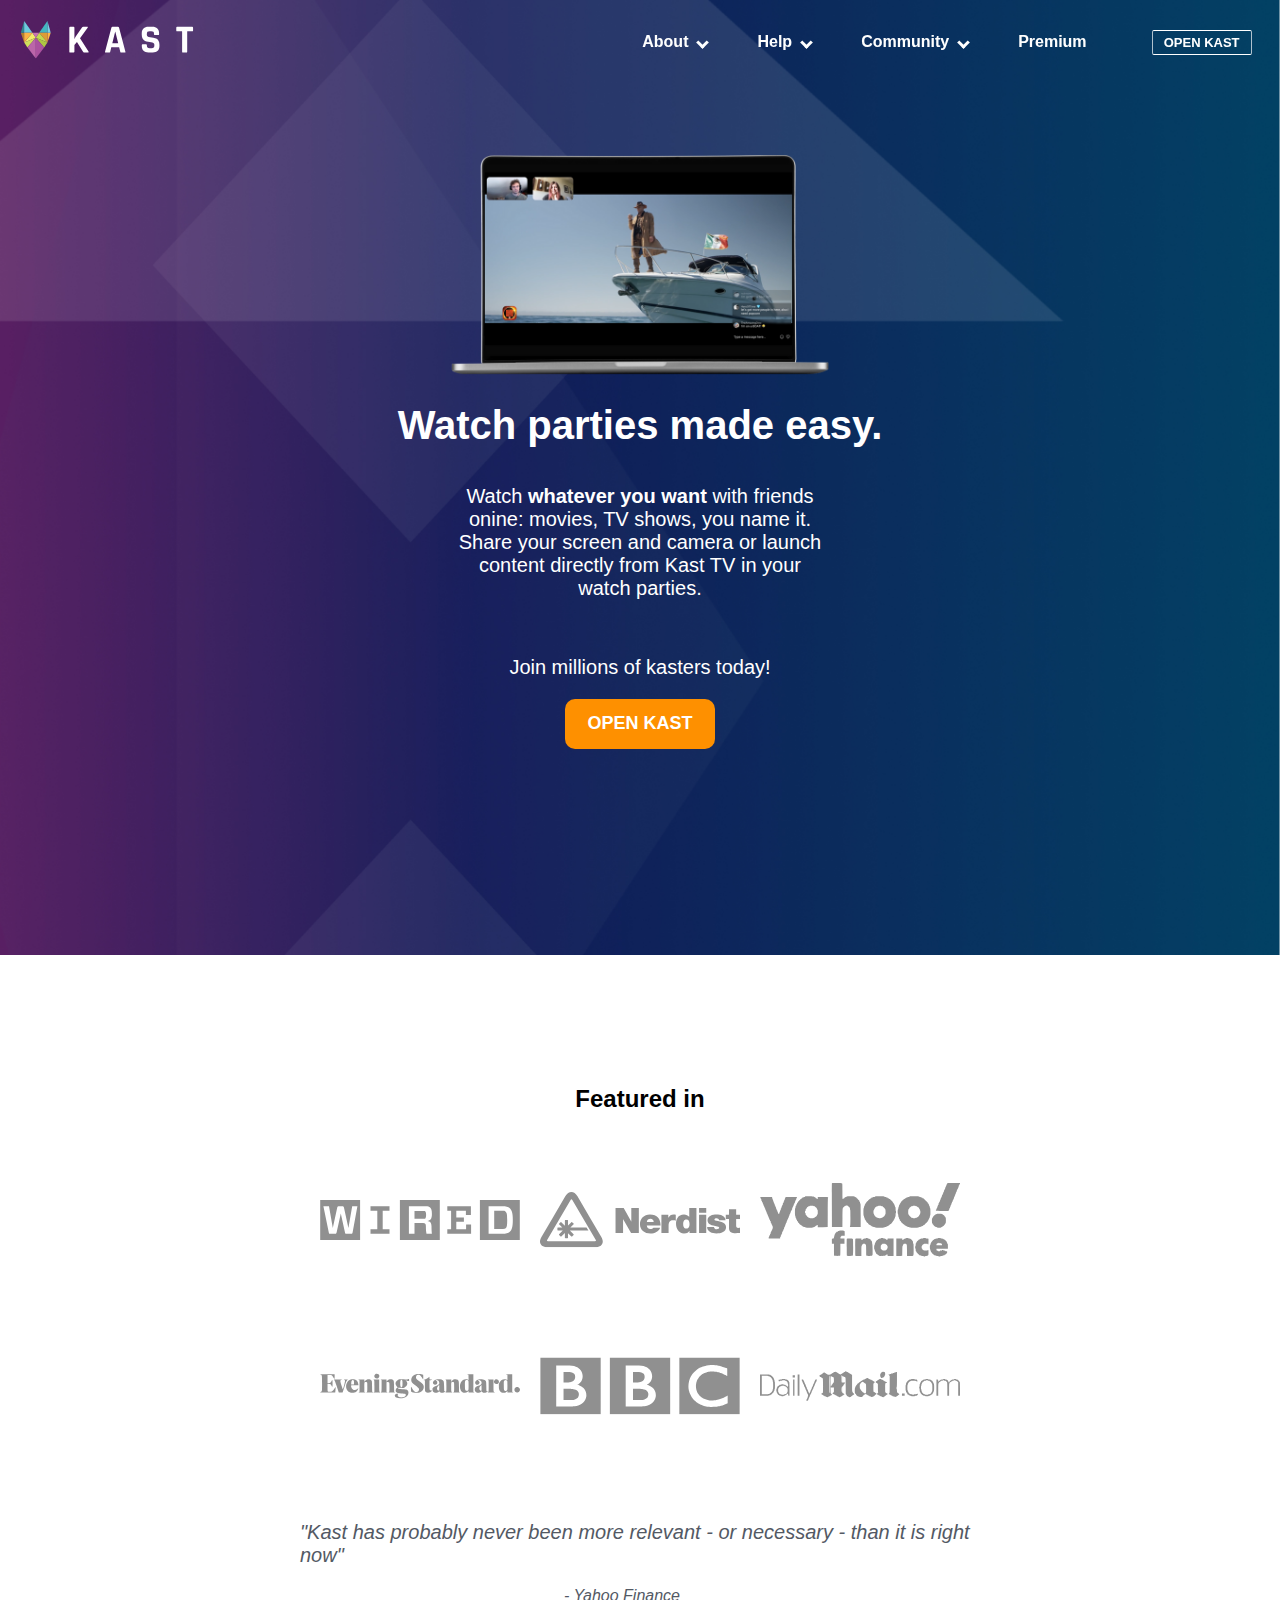
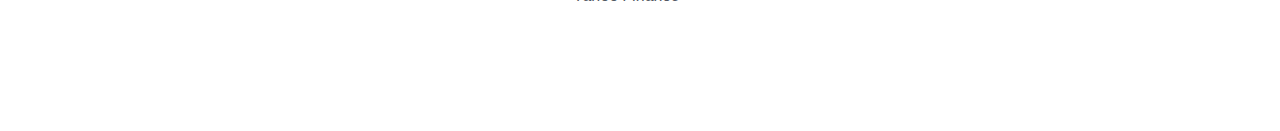
<file: index.html>
<!DOCTYPE html>
<html lang="en">
<head>
    <meta charset="UTF-8">
    <meta name="viewport" content="width=device-width, initial-scale=1.0">
    <title>Kast is Watch Parties Made Easy</title>
    <link rel="stylesheet" href="./styles.css">
</head>
<body>
    
    <section class="header">
        <nav class="navbar">
            <a href="https://www.kastapp.co/" target="blank"><img id="logo" src="./staticLayoutAssets/kast-logo-horizontal-color-white.svg" alt="Kast Logo"></a>
            <ul class="nav-links">
                <li class="nav-item"><a href="https://www.kastapp.co/about.html" target="blank">About<i class="arrow down"></i></a></li>
                <li class="nav-item"><a href="https://kast.zendesk.com/hc/en-us/requests/new" target="blank">Help<i class="arrow down"></i></a></li>
                <li class="nav-item"><a href="https://www.kastapp.co/community-guidelines.html" target="blank">Community<i class="arrow down"></i></a></li>
                <li class="nav-item"><a href="https://www.kastapp.co/subscriptions.html" target="blank">Premium</a></li>
                <button class="nav-button"><a href="https://w.kast.live/" target="blank">Open Kast</a></button>
            </ul>
        </nav>

        <div class="watch-parties">
            <img src="./staticLayoutAssets/laptop-large-p-800.png" class="laptop-img" alt="Kast playing in laptop">
            <h1>Watch parties made easy.</h1>
            <p class="wp-paragraph">Watch <strong>whatever you want</strong> with friends onine: movies, TV shows, you name it. Share your screen and camera or launch content directly from Kast TV in your watch parties.</p>
            <br>
            <br>
            <p class="wp-paragraph">Join millions of kasters today!</p>
            <button class="section-button"><a href="https://w.kast.live/" target="blank">Open Kast</a></button>
        </div>
    </section>

    <section class="section-white">
        <div class="featured-in">
            <h2>Featured in</h2>
        </div>
        <div class="newsfeatures1">
            <img src="./staticLayoutAssets/wired-logo.svg" alt="Wired Publication logo">
            <img src="./staticLayoutAssets/nerdist-logo.svg" alt="Nerdist logo">
            <img src="./staticLayoutAssets/yahoo-finance-logo.svg" alt="Yahoo Finance logo">
        </div>
        <div class="newsfeatures2">
            <img src="./staticLayoutAssets/evening-standard-logo.svg" alt="Evening Standard logo">
            <img src="./staticLayoutAssets/bbc-logo.svg" alt="BBC logo">
            <img src="./staticLayoutAssets/daily-mail-logo.svg" alt="daily-mail-logo">
        </div>
        <br>
        <br>
        <p class="quote1">"Kast has probably never been more relevant - or necessary - than it is right now"</p>
        <p class="quote2">- Yahoo Finance</p>
    </section>

</body>
</html>
</file>
<file: styles.css>
body {
    background-color: white;
    background-size: 100%;
    margin: 0;
    padding: 0;
}
.header {
    background-color: purple;
    background: url(./staticLayoutAssets/gradient-violet-bg.jpg);
    background-size: 100%;
    background-position: center;
    margin: 0;
    height: 950px;
    padding-top: 5px;
}
h1 {
    color: white;
    font-family: sans-serif;
    font-size: 40px;
}

/* Header Navigation */

.navbar {
    position: fixed;
    display: flex;
    justify-content: space-between;
    padding: 0px 20px;
    width: 97%;
}
#logo {
    width: 175px;
    height: 70px;
    transition: 200ms;
    transition-duration: 300ms;
}
#logo:hover {
    transform: scale(1.1);
}
.nav-links {
    list-style: none;
    display: flex;
    align-items: center;
}
.nav-item  a {
    color: white;
    text-decoration: none;
    font-family: sans-serif;
    font-size: medium;
    font-weight: bold;
    padding: 10px 25px;
}
.arrow {
    border: solid white;
    border-width: 0 3px 3px 0;
    display: inline-block;
    padding: 3px;
    margin-left: 10px;
}
.down {
    transform: rotate(45deg);
}
.nav-button {
    background: transparent;
    border-top: 1px solid white;
    border-bottom: 1px solid white;
    border-right: 1px solid rgb(175, 193, 205);
    border-left: 1px solid rgb(175, 193, 205);
    border-radius: 2px;
    box-shadow: 1px #fff;
    height: 25px;
    width: 100px;
    margin: 0 10px 0px 40px;
    text-transform: uppercase;
    transition-property: border;
    transition: border-color 1s ease; 
}
.nav-button:hover {
    transform: scale(1.1);
}
.nav-button a {
    font-family: 'Lucida Sans', 'Lucida Sans Regular', 'Lucida Grande', 'Lucida Sans Unicode', Geneva, Verdana, sans-serif;
    font-size: small;
    font-weight: bolder;
    text-decoration: none;
    color: white;
}
.navbar.pointer {
    cursor: pointer;
}

/*Header Watch Parties */

.watch-parties{
    display: flex;
    flex-direction: column;
    align-items: center;
    margin: 100px;
    padding: 0px 0px 50px 0px;
}
.laptop-img {
    width: 35%;
    height: auto;
    margin-top: 50px;
}
.wp-paragraph {
    color: white;
    font-family: sans-serif;
    font-size: 20px;
    margin: 10px 33%;
    text-align: center;
}
.section-button {
    background-color:rgb(254, 144, 0);
    font-family: 'Lucida Sans', 'Lucida Sans Regular', 'Lucida Grande', 'Lucida Sans Unicode', Geneva, Verdana, sans-serif;
    font-size: large;
    font-weight: bolder;
    border: none;
    border-radius: 10px;
    cursor: pointer;
    margin-top: 10px;
    height: 50px;
    width: 150px;
    text-transform: uppercase;
    transition: 100ms ease-in-out;
}
.section-button a {
    text-decoration: none;
    color: white;
}
.section-button:hover {
    transform: scale(1.1);
}

/*White section "Featured In"*/

.section-white {
    padding: 110px 300px;
}
h2 {
    font-family: sans-serif;
    display: flex;
    flex-direction: column;
    align-items: center;
}
.newsfeatures1 {
    padding: 50px 0;
    display: flex;
    justify-content: space-evenly;
}
.newsfeatures2 {
    padding: 50px 0;
    display: flex;
    justify-content: space-evenly;
}
.quote1 {
    font-style: italic;
    font-family: sans-serif;
    font-size: 20px;
    color: rgb(83, 89, 100);
    display: flex;
    justify-content: center;
}
.quote2 {
    font-style: italic;
    font-family: sans-serif;
    font-size: 16px;
    color: rgb(83, 89, 100);
    display: flex;
    justify-content: flex-end;
    margin-right: 300px;
}
</file>
